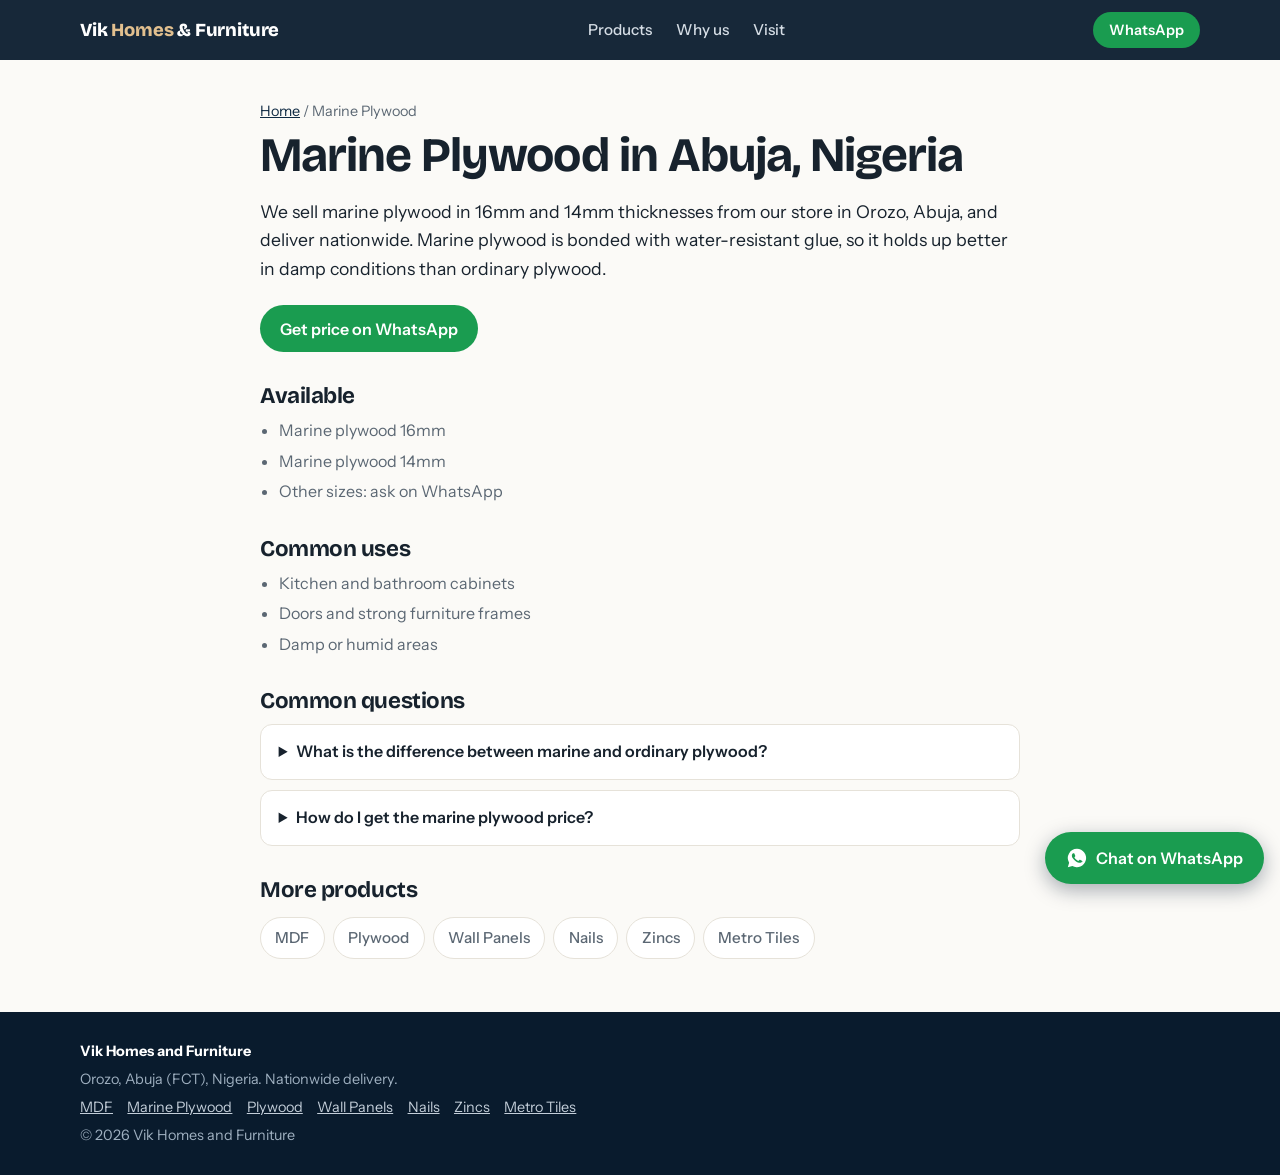
<file: marine-plywood.html>
<!DOCTYPE html>
<html lang="en"><head><meta charset="utf-8"><meta name="viewport" content="width=device-width, initial-scale=1, viewport-fit=cover">
<title>Marine Plywood in Abuja | Vik Homes and Furniture</title>
<meta name="description" content="Buy 16mm and 14mm marine plywood in Abuja. Vik Homes and Furniture, Orozo FCT. Nationwide delivery.">
<link rel="canonical" href="https://eze1-byte.github.io/Vikhomes/marine-plywood.html">
<link rel="preconnect" href="https://fonts.googleapis.com"><link rel="preconnect" href="https://fonts.gstatic.com" crossorigin>
<link href="https://fonts.googleapis.com/css2?family=Bricolage+Grotesque:opsz,wght@12..96,600;12..96,800&family=Instrument+Sans:wght@400;500;600&display=swap" rel="stylesheet">
<link rel="stylesheet" href="style.css"></head>
<body>
<header>
  <div class="wrap">
    <a class="logo" href="index.html">Vik <span>Homes</span> &amp; Furniture</a>
    <nav aria-label="Main"><a href="index.html#products">Products</a><a href="index.html#why">Why us</a><a href="index.html#visit">Visit</a></nav>
    <a class="btn" data-wa="Hello Vik Homes and Furniture, I'd like to make an enquiry." href="#">WhatsApp</a>
  </div>
</header>
<main class="wrap page"><p class="crumb"><a href="index.html">Home</a> / Marine Plywood</p><h1>Marine Plywood in Abuja, Nigeria</h1><p class="lead">We sell marine plywood in 16mm and 14mm thicknesses from our store in Orozo, Abuja, and deliver nationwide. Marine plywood is bonded with water-resistant glue, so it holds up better in damp conditions than ordinary plywood.</p>
<div class="cta"><a class="btn" data-wa="Hello Vik Homes and Furniture, I'm interested in Marine Plywood. What's the price?" href="#">Get price on WhatsApp</a></div>
<h2>Available</h2><ul><li>Marine plywood 16mm</li><li>Marine plywood 14mm</li><li>Other sizes: ask on WhatsApp</li></ul><h2>Common uses</h2><ul><li>Kitchen and bathroom cabinets</li><li>Doors and strong furniture frames</li><li>Damp or humid areas</li></ul><div class="faq"><h2>Common questions</h2><details><summary>What is the difference between marine and ordinary plywood?</summary><p>Marine plywood uses water-resistant glue and is made for damp or humid conditions. Ordinary plywood suits dry indoor work and is usually the cheaper option.</p></details><details><summary>How do I get the marine plywood price?</summary><p>Tap the button and tell us the thickness and number of sheets. We'll reply with the price and delivery details.</p></details></div><h2>More products</h2><ul class="pl"><li><a href="mdf.html">MDF</a></li><li><a href="plywood.html">Plywood</a></li><li><a href="wpc-wall-panels.html">Wall Panels</a></li><li><a href="nails.html">Nails</a></li><li><a href="zincs.html">Zincs</a></li><li><a href="metro-tiles.html">Metro Tiles</a></li></ul></main>
<footer><div class="wrap"><strong style="color:#fff">Vik Homes and Furniture</strong><span>Orozo, Abuja (FCT), Nigeria. Nationwide delivery.</span><span class="fl"><a href="mdf.html">MDF</a><a href="marine-plywood.html">Marine Plywood</a><a href="plywood.html">Plywood</a><a href="wpc-wall-panels.html">Wall Panels</a><a href="nails.html">Nails</a><a href="zincs.html">Zincs</a><a href="metro-tiles.html">Metro Tiles</a></span><span>&copy; <span id="yr"></span> Vik Homes and Furniture</span></div></footer>
<a class="btn wa-fab" data-wa="Hello Vik Homes and Furniture, I'd like to make an enquiry." href="#" aria-label="Chat on WhatsApp">
  <svg viewBox="0 0 24 24" aria-hidden="true"><path d="M12 2a10 10 0 0 0-8.6 15.1L2 22l5-1.3A10 10 0 1 0 12 2zm5.3 14c-.2.6-1.3 1.2-1.8 1.2-.5.1-1 .2-3.3-.7-2.8-1.2-4.6-4-4.7-4.2-.1-.2-1.1-1.5-1.1-2.8s.7-2 1-2.3c.2-.3.5-.3.7-.3h.5c.2 0 .4 0 .6.5l.9 2.1c.1.2.1.4 0 .5l-.4.6-.3.4c-.1.2-.3.3-.1.6.2.3.8 1.3 1.7 2.1 1.1 1 2 1.3 2.3 1.4.3.1.4.1.6-.1l.8-1c.2-.3.4-.2.6-.1l2 1c.3.1.5.2.5.3.1.2.1.8-.1 1.4z"/></svg>
  Chat on WhatsApp
</a>
<script>const wa=t=>"https://wa.me/2349164239619?text="+encodeURIComponent(t);document.querySelectorAll("[data-wa]").forEach(a=>{a.href=wa(a.dataset.wa);a.target="_blank";a.rel="noopener"});document.getElementById("yr").textContent=new Date().getFullYear();</script>
</body></html>
</file>
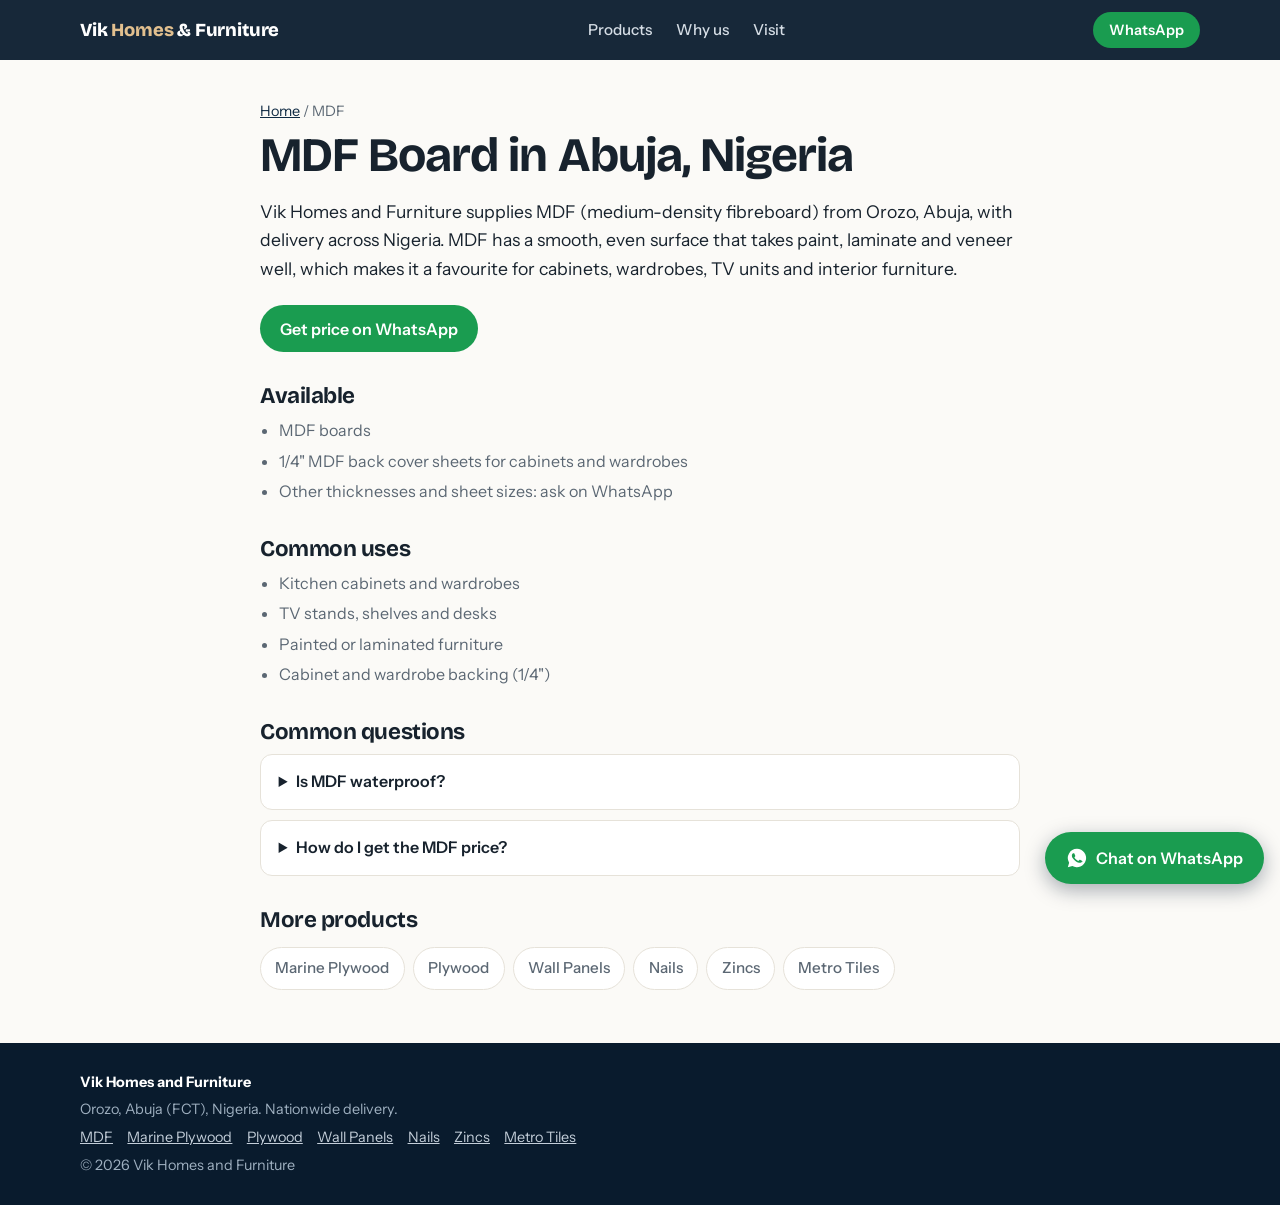
<file: mdf.html>
<!DOCTYPE html>
<html lang="en"><head><meta charset="utf-8"><meta name="viewport" content="width=device-width, initial-scale=1, viewport-fit=cover">
<title>MDF Board in Abuja | Vik Homes and Furniture</title>
<meta name="description" content="Buy MDF boards and 1/4" MDF back cover in Abuja. Vik Homes and Furniture, Orozo FCT. Nationwide delivery.">
<link rel="canonical" href="https://eze1-byte.github.io/Vikhomes/mdf.html">
<link rel="preconnect" href="https://fonts.googleapis.com"><link rel="preconnect" href="https://fonts.gstatic.com" crossorigin>
<link href="https://fonts.googleapis.com/css2?family=Bricolage+Grotesque:opsz,wght@12..96,600;12..96,800&family=Instrument+Sans:wght@400;500;600&display=swap" rel="stylesheet">
<link rel="stylesheet" href="style.css"></head>
<body>
<header>
  <div class="wrap">
    <a class="logo" href="index.html">Vik <span>Homes</span> &amp; Furniture</a>
    <nav aria-label="Main"><a href="index.html#products">Products</a><a href="index.html#why">Why us</a><a href="index.html#visit">Visit</a></nav>
    <a class="btn" data-wa="Hello Vik Homes and Furniture, I'd like to make an enquiry." href="#">WhatsApp</a>
  </div>
</header>
<main class="wrap page"><p class="crumb"><a href="index.html">Home</a> / MDF</p><h1>MDF Board in Abuja, Nigeria</h1><p class="lead">Vik Homes and Furniture supplies MDF (medium-density fibreboard) from Orozo, Abuja, with delivery across Nigeria. MDF has a smooth, even surface that takes paint, laminate and veneer well, which makes it a favourite for cabinets, wardrobes, TV units and interior furniture.</p>
<div class="cta"><a class="btn" data-wa="Hello Vik Homes and Furniture, I'm interested in MDF. What's the price?" href="#">Get price on WhatsApp</a></div>
<h2>Available</h2><ul><li>MDF boards</li><li>1/4" MDF back cover sheets for cabinets and wardrobes</li><li>Other thicknesses and sheet sizes: ask on WhatsApp</li></ul><h2>Common uses</h2><ul><li>Kitchen cabinets and wardrobes</li><li>TV stands, shelves and desks</li><li>Painted or laminated furniture</li><li>Cabinet and wardrobe backing (1/4")</li></ul><div class="faq"><h2>Common questions</h2><details><summary>Is MDF waterproof?</summary><p>No. MDF is made for dry interior use, so keep it away from constant moisture. For damp areas, ask about marine plywood.</p></details><details><summary>How do I get the MDF price?</summary><p>Tap the button and send your size and quantity on WhatsApp. We'll reply with the price and delivery cost.</p></details></div><h2>More products</h2><ul class="pl"><li><a href="marine-plywood.html">Marine Plywood</a></li><li><a href="plywood.html">Plywood</a></li><li><a href="wpc-wall-panels.html">Wall Panels</a></li><li><a href="nails.html">Nails</a></li><li><a href="zincs.html">Zincs</a></li><li><a href="metro-tiles.html">Metro Tiles</a></li></ul></main>
<footer><div class="wrap"><strong style="color:#fff">Vik Homes and Furniture</strong><span>Orozo, Abuja (FCT), Nigeria. Nationwide delivery.</span><span class="fl"><a href="mdf.html">MDF</a><a href="marine-plywood.html">Marine Plywood</a><a href="plywood.html">Plywood</a><a href="wpc-wall-panels.html">Wall Panels</a><a href="nails.html">Nails</a><a href="zincs.html">Zincs</a><a href="metro-tiles.html">Metro Tiles</a></span><span>&copy; <span id="yr"></span> Vik Homes and Furniture</span></div></footer>
<a class="btn wa-fab" data-wa="Hello Vik Homes and Furniture, I'd like to make an enquiry." href="#" aria-label="Chat on WhatsApp">
  <svg viewBox="0 0 24 24" aria-hidden="true"><path d="M12 2a10 10 0 0 0-8.6 15.1L2 22l5-1.3A10 10 0 1 0 12 2zm5.3 14c-.2.6-1.3 1.2-1.8 1.2-.5.1-1 .2-3.3-.7-2.8-1.2-4.6-4-4.7-4.2-.1-.2-1.1-1.5-1.1-2.8s.7-2 1-2.3c.2-.3.5-.3.7-.3h.5c.2 0 .4 0 .6.5l.9 2.1c.1.2.1.4 0 .5l-.4.6-.3.4c-.1.2-.3.3-.1.6.2.3.8 1.3 1.7 2.1 1.1 1 2 1.3 2.3 1.4.3.1.4.1.6-.1l.8-1c.2-.3.4-.2.6-.1l2 1c.3.1.5.2.5.3.1.2.1.8-.1 1.4z"/></svg>
  Chat on WhatsApp
</a>
<script>const wa=t=>"https://wa.me/2349164239619?text="+encodeURIComponent(t);document.querySelectorAll("[data-wa]").forEach(a=>{a.href=wa(a.dataset.wa);a.target="_blank";a.rel="noopener"});document.getElementById("yr").textContent=new Date().getFullYear();</script>
</body></html>
</file>
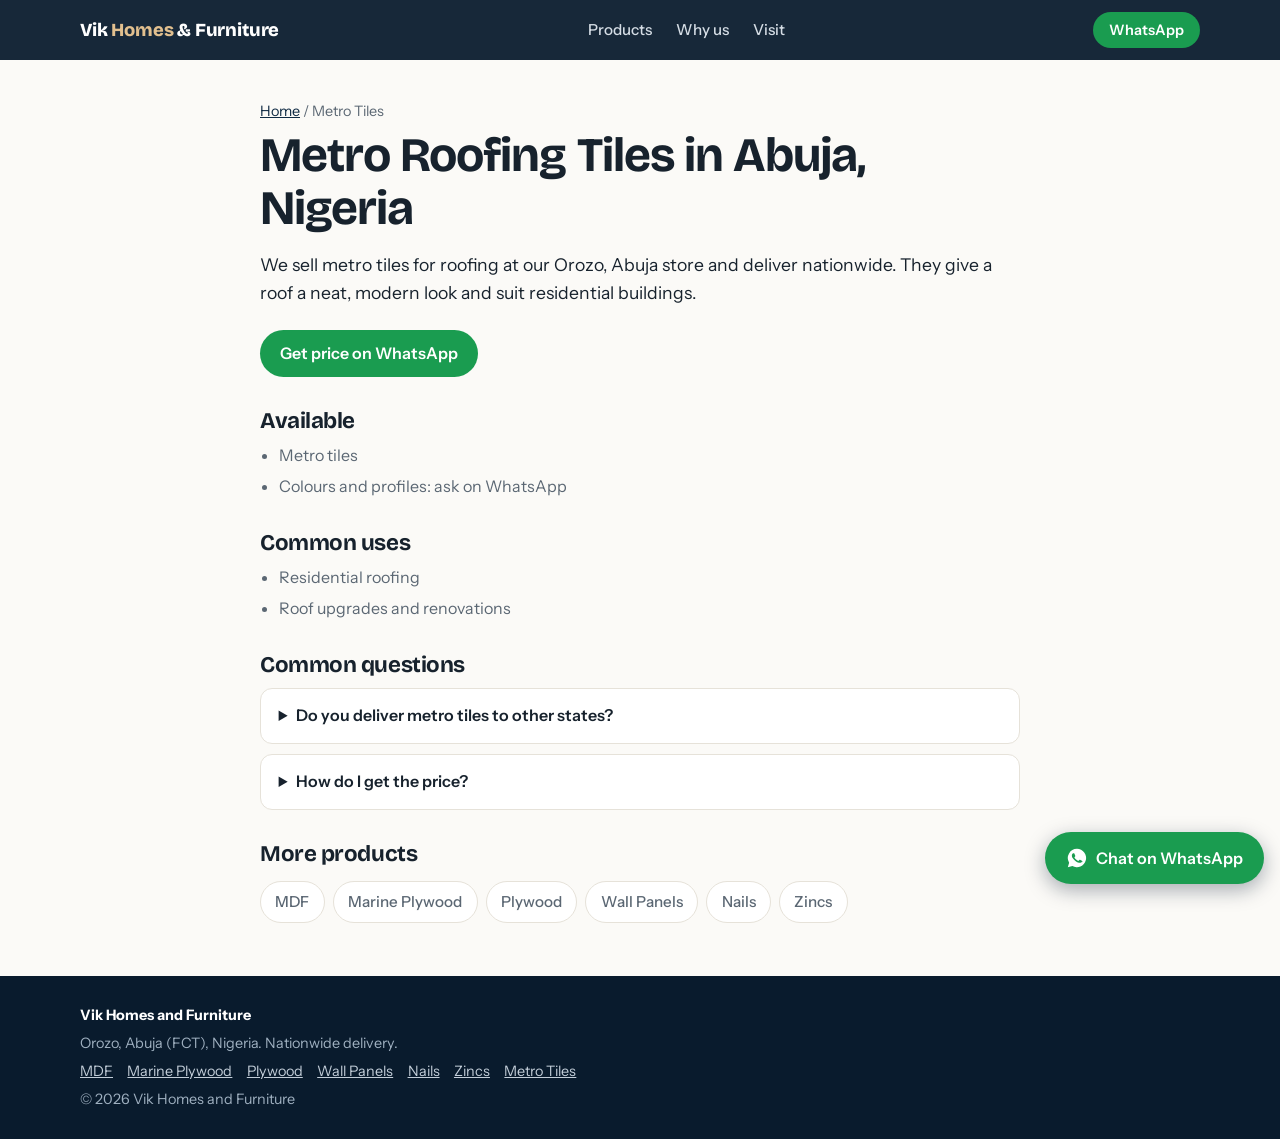
<file: metro-tiles.html>
<!DOCTYPE html>
<html lang="en"><head><meta charset="utf-8"><meta name="viewport" content="width=device-width, initial-scale=1, viewport-fit=cover">
<title>Metro Roofing Tiles in Abuja | Vik Homes and Furniture</title>
<meta name="description" content="Buy metro roofing tiles in Abuja. Vik Homes and Furniture, Orozo FCT. Nationwide delivery.">
<link rel="canonical" href="https://eze1-byte.github.io/Vikhomes/metro-tiles.html">
<link rel="preconnect" href="https://fonts.googleapis.com"><link rel="preconnect" href="https://fonts.gstatic.com" crossorigin>
<link href="https://fonts.googleapis.com/css2?family=Bricolage+Grotesque:opsz,wght@12..96,600;12..96,800&family=Instrument+Sans:wght@400;500;600&display=swap" rel="stylesheet">
<link rel="stylesheet" href="style.css"></head>
<body>
<header>
  <div class="wrap">
    <a class="logo" href="index.html">Vik <span>Homes</span> &amp; Furniture</a>
    <nav aria-label="Main"><a href="index.html#products">Products</a><a href="index.html#why">Why us</a><a href="index.html#visit">Visit</a></nav>
    <a class="btn" data-wa="Hello Vik Homes and Furniture, I'd like to make an enquiry." href="#">WhatsApp</a>
  </div>
</header>
<main class="wrap page"><p class="crumb"><a href="index.html">Home</a> / Metro Tiles</p><h1>Metro Roofing Tiles in Abuja, Nigeria</h1><p class="lead">We sell metro tiles for roofing at our Orozo, Abuja store and deliver nationwide. They give a roof a neat, modern look and suit residential buildings.</p>
<div class="cta"><a class="btn" data-wa="Hello Vik Homes and Furniture, I'm interested in Metro Tiles. What's the price?" href="#">Get price on WhatsApp</a></div>
<h2>Available</h2><ul><li>Metro tiles</li><li>Colours and profiles: ask on WhatsApp</li></ul><h2>Common uses</h2><ul><li>Residential roofing</li><li>Roof upgrades and renovations</li></ul><div class="faq"><h2>Common questions</h2><details><summary>Do you deliver metro tiles to other states?</summary><p>Yes, we deliver nationwide. Send your location on WhatsApp for delivery details.</p></details><details><summary>How do I get the price?</summary><p>Tap the button and send your roof size. We'll reply with the price and delivery details.</p></details></div><h2>More products</h2><ul class="pl"><li><a href="mdf.html">MDF</a></li><li><a href="marine-plywood.html">Marine Plywood</a></li><li><a href="plywood.html">Plywood</a></li><li><a href="wpc-wall-panels.html">Wall Panels</a></li><li><a href="nails.html">Nails</a></li><li><a href="zincs.html">Zincs</a></li></ul></main>
<footer><div class="wrap"><strong style="color:#fff">Vik Homes and Furniture</strong><span>Orozo, Abuja (FCT), Nigeria. Nationwide delivery.</span><span class="fl"><a href="mdf.html">MDF</a><a href="marine-plywood.html">Marine Plywood</a><a href="plywood.html">Plywood</a><a href="wpc-wall-panels.html">Wall Panels</a><a href="nails.html">Nails</a><a href="zincs.html">Zincs</a><a href="metro-tiles.html">Metro Tiles</a></span><span>&copy; <span id="yr"></span> Vik Homes and Furniture</span></div></footer>
<a class="btn wa-fab" data-wa="Hello Vik Homes and Furniture, I'd like to make an enquiry." href="#" aria-label="Chat on WhatsApp">
  <svg viewBox="0 0 24 24" aria-hidden="true"><path d="M12 2a10 10 0 0 0-8.6 15.1L2 22l5-1.3A10 10 0 1 0 12 2zm5.3 14c-.2.6-1.3 1.2-1.8 1.2-.5.1-1 .2-3.3-.7-2.8-1.2-4.6-4-4.7-4.2-.1-.2-1.1-1.5-1.1-2.8s.7-2 1-2.3c.2-.3.5-.3.7-.3h.5c.2 0 .4 0 .6.5l.9 2.1c.1.2.1.4 0 .5l-.4.6-.3.4c-.1.2-.3.3-.1.6.2.3.8 1.3 1.7 2.1 1.1 1 2 1.3 2.3 1.4.3.1.4.1.6-.1l.8-1c.2-.3.4-.2.6-.1l2 1c.3.1.5.2.5.3.1.2.1.8-.1 1.4z"/></svg>
  Chat on WhatsApp
</a>
<script>const wa=t=>"https://wa.me/2349164239619?text="+encodeURIComponent(t);document.querySelectorAll("[data-wa]").forEach(a=>{a.href=wa(a.dataset.wa);a.target="_blank";a.rel="noopener"});document.getElementById("yr").textContent=new Date().getFullYear();</script>
</body></html>
</file>
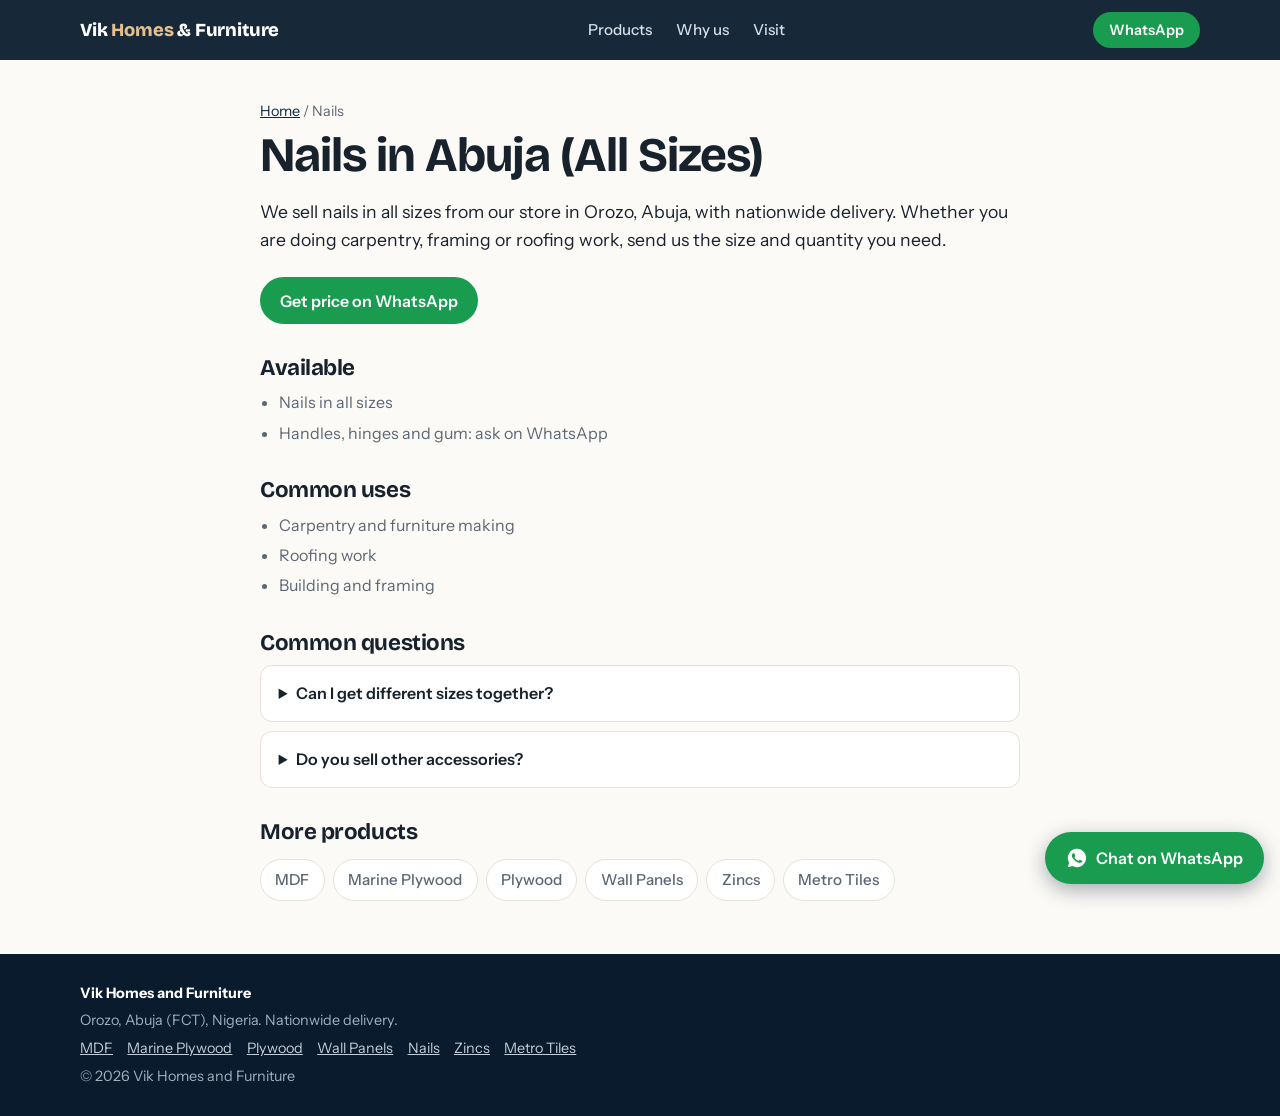
<file: nails.html>
<!DOCTYPE html>
<html lang="en"><head><meta charset="utf-8"><meta name="viewport" content="width=device-width, initial-scale=1, viewport-fit=cover">
<title>Nails in Abuja, All Sizes | Vik Homes and Furniture</title>
<meta name="description" content="Buy nails of all sizes in Abuja. Vik Homes and Furniture, Orozo FCT. Nationwide delivery.">
<link rel="canonical" href="https://eze1-byte.github.io/Vikhomes/nails.html">
<link rel="preconnect" href="https://fonts.googleapis.com"><link rel="preconnect" href="https://fonts.gstatic.com" crossorigin>
<link href="https://fonts.googleapis.com/css2?family=Bricolage+Grotesque:opsz,wght@12..96,600;12..96,800&family=Instrument+Sans:wght@400;500;600&display=swap" rel="stylesheet">
<link rel="stylesheet" href="style.css"></head>
<body>
<header>
  <div class="wrap">
    <a class="logo" href="index.html">Vik <span>Homes</span> &amp; Furniture</a>
    <nav aria-label="Main"><a href="index.html#products">Products</a><a href="index.html#why">Why us</a><a href="index.html#visit">Visit</a></nav>
    <a class="btn" data-wa="Hello Vik Homes and Furniture, I'd like to make an enquiry." href="#">WhatsApp</a>
  </div>
</header>
<main class="wrap page"><p class="crumb"><a href="index.html">Home</a> / Nails</p><h1>Nails in Abuja (All Sizes)</h1><p class="lead">We sell nails in all sizes from our store in Orozo, Abuja, with nationwide delivery. Whether you are doing carpentry, framing or roofing work, send us the size and quantity you need.</p>
<div class="cta"><a class="btn" data-wa="Hello Vik Homes and Furniture, I'm interested in Nails. What's the price?" href="#">Get price on WhatsApp</a></div>
<h2>Available</h2><ul><li>Nails in all sizes</li><li>Handles, hinges and gum: ask on WhatsApp</li></ul><h2>Common uses</h2><ul><li>Carpentry and furniture making</li><li>Roofing work</li><li>Building and framing</li></ul><div class="faq"><h2>Common questions</h2><details><summary>Can I get different sizes together?</summary><p>Send us your list of sizes and quantities on WhatsApp and we'll quote them together.</p></details><details><summary>Do you sell other accessories?</summary><p>Yes. Ask us about handles, hinges, gum and more on WhatsApp.</p></details></div><h2>More products</h2><ul class="pl"><li><a href="mdf.html">MDF</a></li><li><a href="marine-plywood.html">Marine Plywood</a></li><li><a href="plywood.html">Plywood</a></li><li><a href="wpc-wall-panels.html">Wall Panels</a></li><li><a href="zincs.html">Zincs</a></li><li><a href="metro-tiles.html">Metro Tiles</a></li></ul></main>
<footer><div class="wrap"><strong style="color:#fff">Vik Homes and Furniture</strong><span>Orozo, Abuja (FCT), Nigeria. Nationwide delivery.</span><span class="fl"><a href="mdf.html">MDF</a><a href="marine-plywood.html">Marine Plywood</a><a href="plywood.html">Plywood</a><a href="wpc-wall-panels.html">Wall Panels</a><a href="nails.html">Nails</a><a href="zincs.html">Zincs</a><a href="metro-tiles.html">Metro Tiles</a></span><span>&copy; <span id="yr"></span> Vik Homes and Furniture</span></div></footer>
<a class="btn wa-fab" data-wa="Hello Vik Homes and Furniture, I'd like to make an enquiry." href="#" aria-label="Chat on WhatsApp">
  <svg viewBox="0 0 24 24" aria-hidden="true"><path d="M12 2a10 10 0 0 0-8.6 15.1L2 22l5-1.3A10 10 0 1 0 12 2zm5.3 14c-.2.6-1.3 1.2-1.8 1.2-.5.1-1 .2-3.3-.7-2.8-1.2-4.6-4-4.7-4.2-.1-.2-1.1-1.5-1.1-2.8s.7-2 1-2.3c.2-.3.5-.3.7-.3h.5c.2 0 .4 0 .6.5l.9 2.1c.1.2.1.4 0 .5l-.4.6-.3.4c-.1.2-.3.3-.1.6.2.3.8 1.3 1.7 2.1 1.1 1 2 1.3 2.3 1.4.3.1.4.1.6-.1l.8-1c.2-.3.4-.2.6-.1l2 1c.3.1.5.2.5.3.1.2.1.8-.1 1.4z"/></svg>
  Chat on WhatsApp
</a>
<script>const wa=t=>"https://wa.me/2349164239619?text="+encodeURIComponent(t);document.querySelectorAll("[data-wa]").forEach(a=>{a.href=wa(a.dataset.wa);a.target="_blank";a.rel="noopener"});document.getElementById("yr").textContent=new Date().getFullYear();</script>
</body></html>
</file>
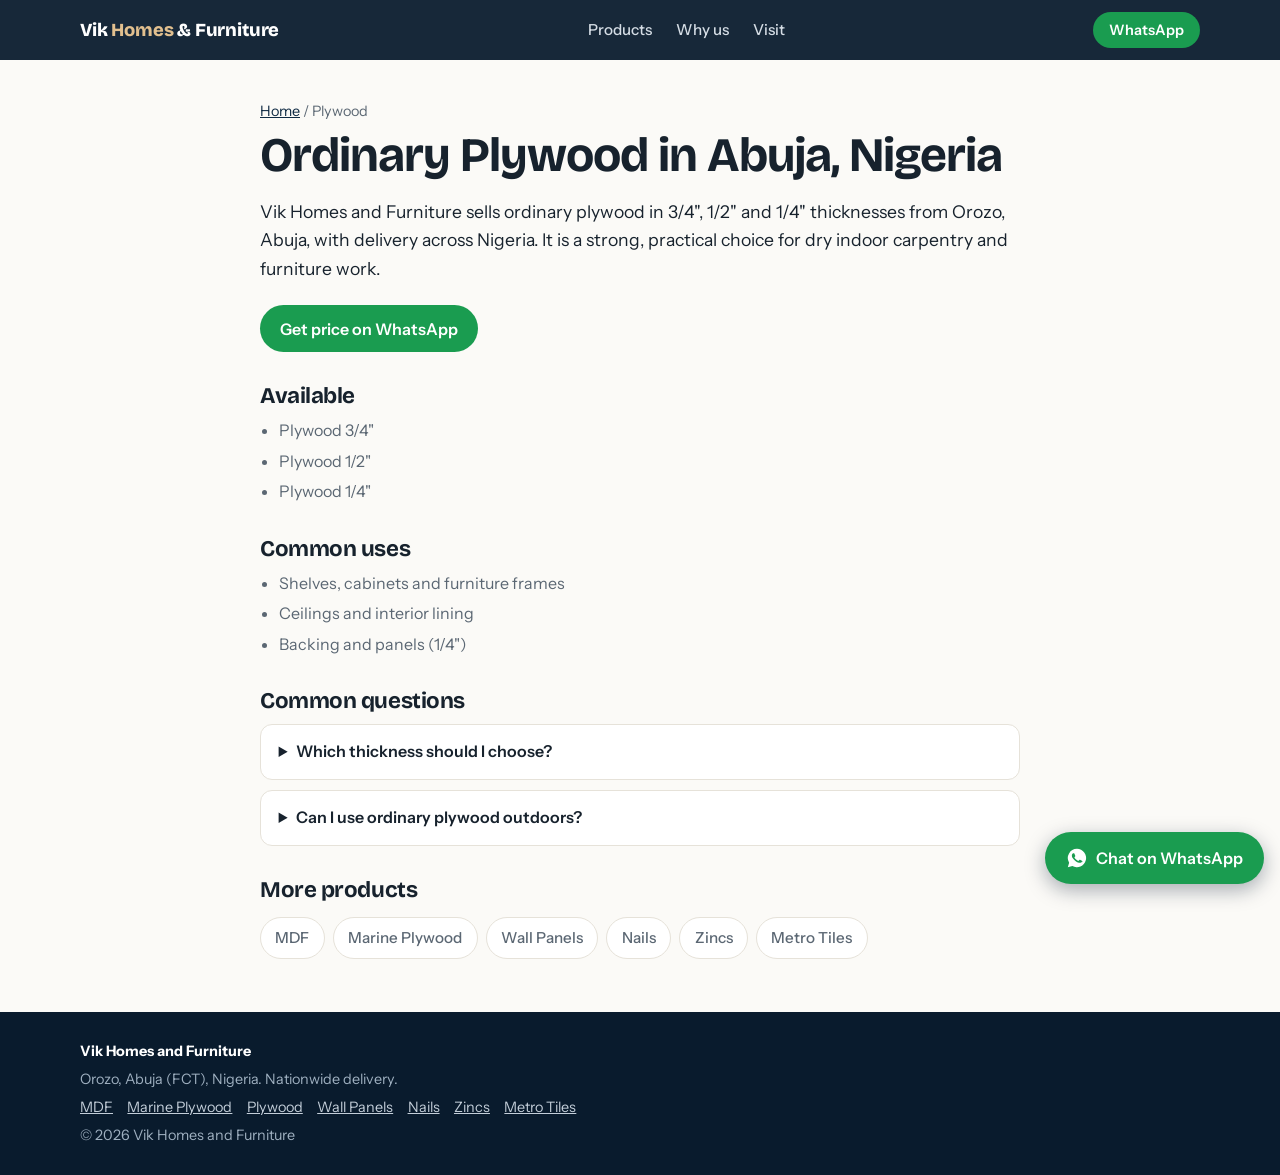
<file: plywood.html>
<!DOCTYPE html>
<html lang="en"><head><meta charset="utf-8"><meta name="viewport" content="width=device-width, initial-scale=1, viewport-fit=cover">
<title>Ordinary Plywood in Abuja | Vik Homes and Furniture</title>
<meta name="description" content="Buy 3/4", 1/2" and 1/4" plywood in Abuja. Vik Homes and Furniture, Orozo FCT. Nationwide delivery.">
<link rel="canonical" href="https://eze1-byte.github.io/Vikhomes/plywood.html">
<link rel="preconnect" href="https://fonts.googleapis.com"><link rel="preconnect" href="https://fonts.gstatic.com" crossorigin>
<link href="https://fonts.googleapis.com/css2?family=Bricolage+Grotesque:opsz,wght@12..96,600;12..96,800&family=Instrument+Sans:wght@400;500;600&display=swap" rel="stylesheet">
<link rel="stylesheet" href="style.css"></head>
<body>
<header>
  <div class="wrap">
    <a class="logo" href="index.html">Vik <span>Homes</span> &amp; Furniture</a>
    <nav aria-label="Main"><a href="index.html#products">Products</a><a href="index.html#why">Why us</a><a href="index.html#visit">Visit</a></nav>
    <a class="btn" data-wa="Hello Vik Homes and Furniture, I'd like to make an enquiry." href="#">WhatsApp</a>
  </div>
</header>
<main class="wrap page"><p class="crumb"><a href="index.html">Home</a> / Plywood</p><h1>Ordinary Plywood in Abuja, Nigeria</h1><p class="lead">Vik Homes and Furniture sells ordinary plywood in 3/4", 1/2" and 1/4" thicknesses from Orozo, Abuja, with delivery across Nigeria. It is a strong, practical choice for dry indoor carpentry and furniture work.</p>
<div class="cta"><a class="btn" data-wa="Hello Vik Homes and Furniture, I'm interested in Plywood. What's the price?" href="#">Get price on WhatsApp</a></div>
<h2>Available</h2><ul><li>Plywood 3/4"</li><li>Plywood 1/2"</li><li>Plywood 1/4"</li></ul><h2>Common uses</h2><ul><li>Shelves, cabinets and furniture frames</li><li>Ceilings and interior lining</li><li>Backing and panels (1/4")</li></ul><div class="faq"><h2>Common questions</h2><details><summary>Which thickness should I choose?</summary><p>3/4" suits heavy-duty shelves and frames, 1/2" suits general furniture, and 1/4" suits backing and lining. Send us your project on WhatsApp and we'll advise.</p></details><details><summary>Can I use ordinary plywood outdoors?</summary><p>It is meant for dry indoor use. For damp areas, ask us about marine plywood.</p></details></div><h2>More products</h2><ul class="pl"><li><a href="mdf.html">MDF</a></li><li><a href="marine-plywood.html">Marine Plywood</a></li><li><a href="wpc-wall-panels.html">Wall Panels</a></li><li><a href="nails.html">Nails</a></li><li><a href="zincs.html">Zincs</a></li><li><a href="metro-tiles.html">Metro Tiles</a></li></ul></main>
<footer><div class="wrap"><strong style="color:#fff">Vik Homes and Furniture</strong><span>Orozo, Abuja (FCT), Nigeria. Nationwide delivery.</span><span class="fl"><a href="mdf.html">MDF</a><a href="marine-plywood.html">Marine Plywood</a><a href="plywood.html">Plywood</a><a href="wpc-wall-panels.html">Wall Panels</a><a href="nails.html">Nails</a><a href="zincs.html">Zincs</a><a href="metro-tiles.html">Metro Tiles</a></span><span>&copy; <span id="yr"></span> Vik Homes and Furniture</span></div></footer>
<a class="btn wa-fab" data-wa="Hello Vik Homes and Furniture, I'd like to make an enquiry." href="#" aria-label="Chat on WhatsApp">
  <svg viewBox="0 0 24 24" aria-hidden="true"><path d="M12 2a10 10 0 0 0-8.6 15.1L2 22l5-1.3A10 10 0 1 0 12 2zm5.3 14c-.2.6-1.3 1.2-1.8 1.2-.5.1-1 .2-3.3-.7-2.8-1.2-4.6-4-4.7-4.2-.1-.2-1.1-1.5-1.1-2.8s.7-2 1-2.3c.2-.3.5-.3.7-.3h.5c.2 0 .4 0 .6.5l.9 2.1c.1.2.1.4 0 .5l-.4.6-.3.4c-.1.2-.3.3-.1.6.2.3.8 1.3 1.7 2.1 1.1 1 2 1.3 2.3 1.4.3.1.4.1.6-.1l.8-1c.2-.3.4-.2.6-.1l2 1c.3.1.5.2.5.3.1.2.1.8-.1 1.4z"/></svg>
  Chat on WhatsApp
</a>
<script>const wa=t=>"https://wa.me/2349164239619?text="+encodeURIComponent(t);document.querySelectorAll("[data-wa]").forEach(a=>{a.href=wa(a.dataset.wa);a.target="_blank";a.rel="noopener"});document.getElementById("yr").textContent=new Date().getFullYear();</script>
</body></html>
</file>
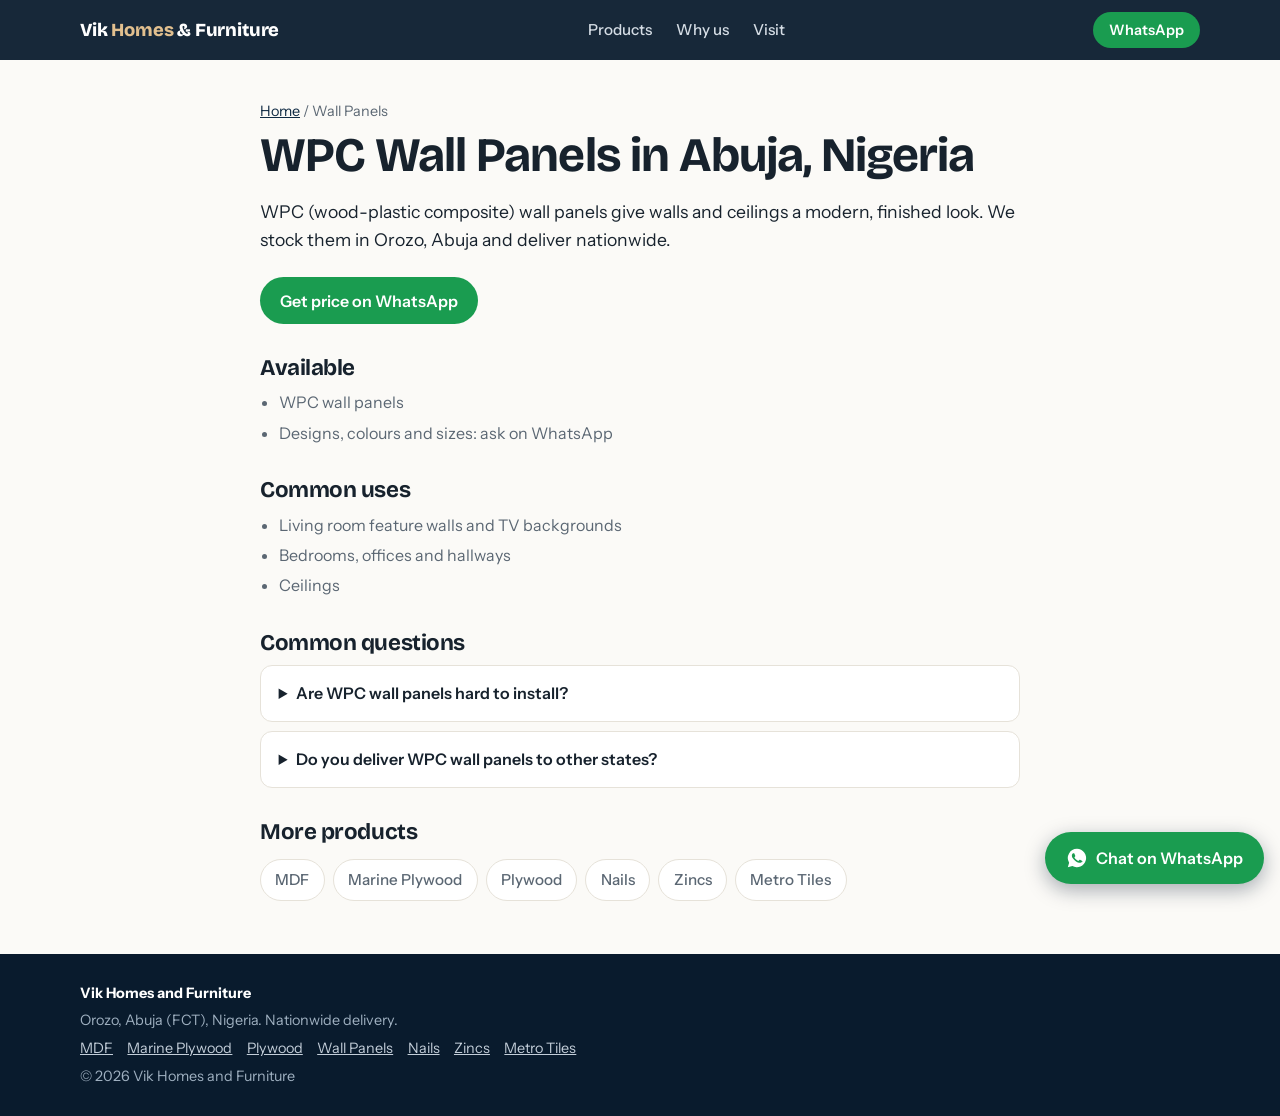
<file: wpc-wall-panels.html>
<!DOCTYPE html>
<html lang="en"><head><meta charset="utf-8"><meta name="viewport" content="width=device-width, initial-scale=1, viewport-fit=cover">
<title>WPC Wall Panels in Abuja | Vik Homes and Furniture</title>
<meta name="description" content="Buy WPC wall panels in Abuja. Vik Homes and Furniture, Orozo FCT. Nationwide delivery.">
<link rel="canonical" href="https://eze1-byte.github.io/Vikhomes/wpc-wall-panels.html">
<link rel="preconnect" href="https://fonts.googleapis.com"><link rel="preconnect" href="https://fonts.gstatic.com" crossorigin>
<link href="https://fonts.googleapis.com/css2?family=Bricolage+Grotesque:opsz,wght@12..96,600;12..96,800&family=Instrument+Sans:wght@400;500;600&display=swap" rel="stylesheet">
<link rel="stylesheet" href="style.css"></head>
<body>
<header>
  <div class="wrap">
    <a class="logo" href="index.html">Vik <span>Homes</span> &amp; Furniture</a>
    <nav aria-label="Main"><a href="index.html#products">Products</a><a href="index.html#why">Why us</a><a href="index.html#visit">Visit</a></nav>
    <a class="btn" data-wa="Hello Vik Homes and Furniture, I'd like to make an enquiry." href="#">WhatsApp</a>
  </div>
</header>
<main class="wrap page"><p class="crumb"><a href="index.html">Home</a> / Wall Panels</p><h1>WPC Wall Panels in Abuja, Nigeria</h1><p class="lead">WPC (wood-plastic composite) wall panels give walls and ceilings a modern, finished look. We stock them in Orozo, Abuja and deliver nationwide.</p>
<div class="cta"><a class="btn" data-wa="Hello Vik Homes and Furniture, I'm interested in Wall Panels. What's the price?" href="#">Get price on WhatsApp</a></div>
<h2>Available</h2><ul><li>WPC wall panels</li><li>Designs, colours and sizes: ask on WhatsApp</li></ul><h2>Common uses</h2><ul><li>Living room feature walls and TV backgrounds</li><li>Bedrooms, offices and hallways</li><li>Ceilings</li></ul><div class="faq"><h2>Common questions</h2><details><summary>Are WPC wall panels hard to install?</summary><p>They are designed to be fixed onto a wall or frame, so installation is usually simpler than traditional wall finishes. Ask us for guidance.</p></details><details><summary>Do you deliver WPC wall panels to other states?</summary><p>Yes, we deliver nationwide. Send your location on WhatsApp for delivery details.</p></details></div><h2>More products</h2><ul class="pl"><li><a href="mdf.html">MDF</a></li><li><a href="marine-plywood.html">Marine Plywood</a></li><li><a href="plywood.html">Plywood</a></li><li><a href="nails.html">Nails</a></li><li><a href="zincs.html">Zincs</a></li><li><a href="metro-tiles.html">Metro Tiles</a></li></ul></main>
<footer><div class="wrap"><strong style="color:#fff">Vik Homes and Furniture</strong><span>Orozo, Abuja (FCT), Nigeria. Nationwide delivery.</span><span class="fl"><a href="mdf.html">MDF</a><a href="marine-plywood.html">Marine Plywood</a><a href="plywood.html">Plywood</a><a href="wpc-wall-panels.html">Wall Panels</a><a href="nails.html">Nails</a><a href="zincs.html">Zincs</a><a href="metro-tiles.html">Metro Tiles</a></span><span>&copy; <span id="yr"></span> Vik Homes and Furniture</span></div></footer>
<a class="btn wa-fab" data-wa="Hello Vik Homes and Furniture, I'd like to make an enquiry." href="#" aria-label="Chat on WhatsApp">
  <svg viewBox="0 0 24 24" aria-hidden="true"><path d="M12 2a10 10 0 0 0-8.6 15.1L2 22l5-1.3A10 10 0 1 0 12 2zm5.3 14c-.2.6-1.3 1.2-1.8 1.2-.5.1-1 .2-3.3-.7-2.8-1.2-4.6-4-4.7-4.2-.1-.2-1.1-1.5-1.1-2.8s.7-2 1-2.3c.2-.3.5-.3.7-.3h.5c.2 0 .4 0 .6.5l.9 2.1c.1.2.1.4 0 .5l-.4.6-.3.4c-.1.2-.3.3-.1.6.2.3.8 1.3 1.7 2.1 1.1 1 2 1.3 2.3 1.4.3.1.4.1.6-.1l.8-1c.2-.3.4-.2.6-.1l2 1c.3.1.5.2.5.3.1.2.1.8-.1 1.4z"/></svg>
  Chat on WhatsApp
</a>
<script>const wa=t=>"https://wa.me/2349164239619?text="+encodeURIComponent(t);document.querySelectorAll("[data-wa]").forEach(a=>{a.href=wa(a.dataset.wa);a.target="_blank";a.rel="noopener"});document.getElementById("yr").textContent=new Date().getFullYear();</script>
</body></html>
</file>
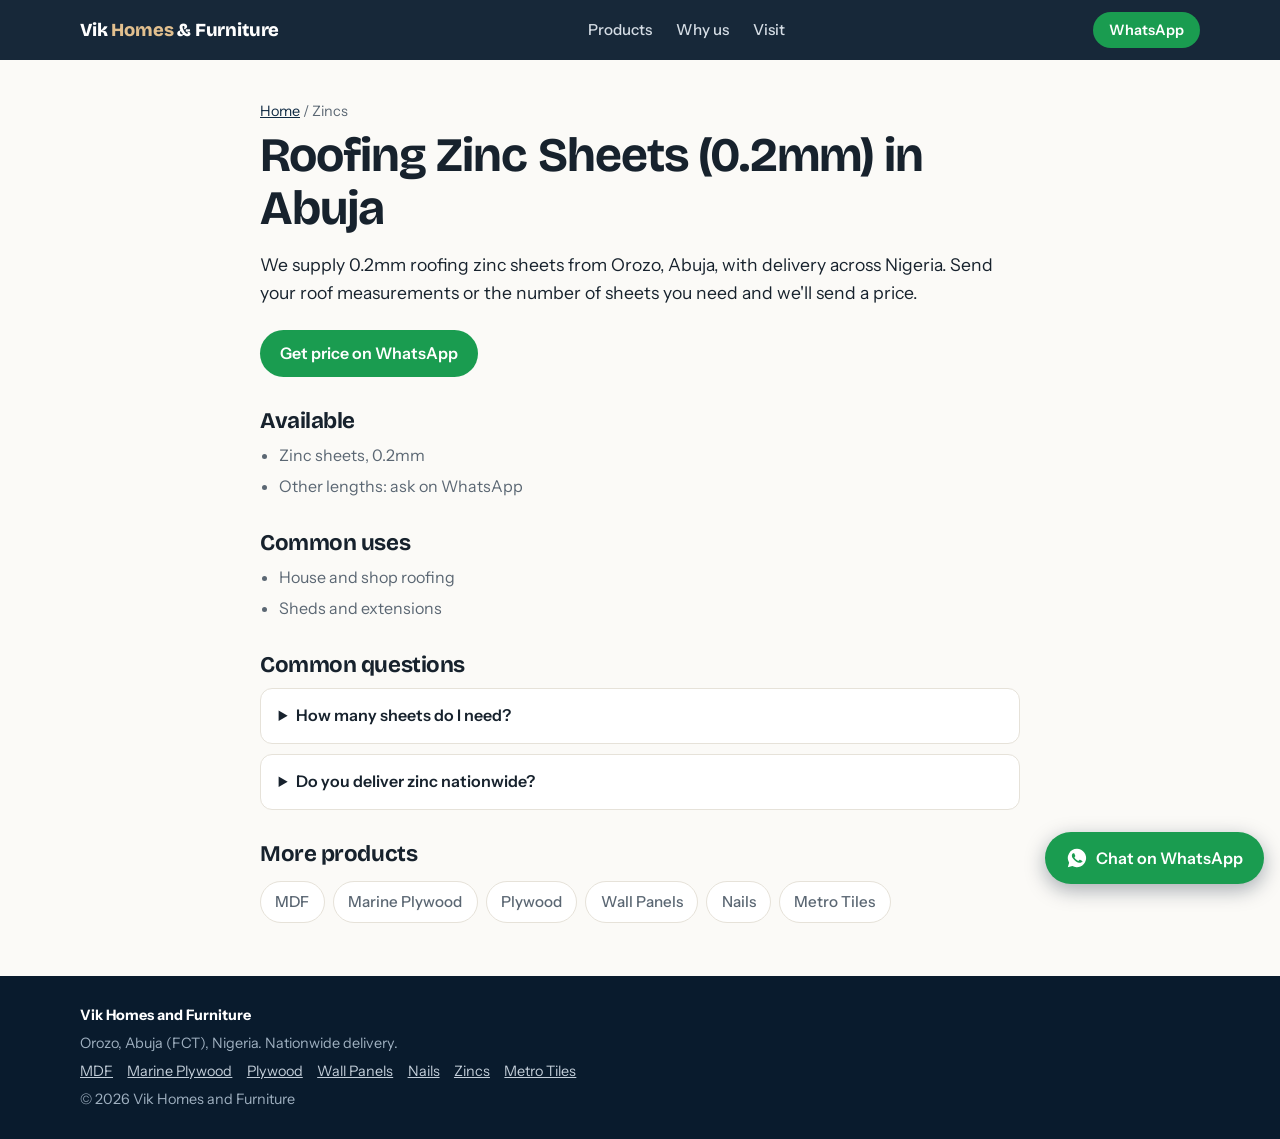
<file: zincs.html>
<!DOCTYPE html>
<html lang="en"><head><meta charset="utf-8"><meta name="viewport" content="width=device-width, initial-scale=1, viewport-fit=cover">
<title>Roofing Zinc (0.2mm) in Abuja | Vik Homes and Furniture</title>
<meta name="description" content="Buy 0.2mm roofing zinc sheets in Abuja. Vik Homes and Furniture, Orozo FCT. Nationwide delivery.">
<link rel="canonical" href="https://eze1-byte.github.io/Vikhomes/zincs.html">
<link rel="preconnect" href="https://fonts.googleapis.com"><link rel="preconnect" href="https://fonts.gstatic.com" crossorigin>
<link href="https://fonts.googleapis.com/css2?family=Bricolage+Grotesque:opsz,wght@12..96,600;12..96,800&family=Instrument+Sans:wght@400;500;600&display=swap" rel="stylesheet">
<link rel="stylesheet" href="style.css"></head>
<body>
<header>
  <div class="wrap">
    <a class="logo" href="index.html">Vik <span>Homes</span> &amp; Furniture</a>
    <nav aria-label="Main"><a href="index.html#products">Products</a><a href="index.html#why">Why us</a><a href="index.html#visit">Visit</a></nav>
    <a class="btn" data-wa="Hello Vik Homes and Furniture, I'd like to make an enquiry." href="#">WhatsApp</a>
  </div>
</header>
<main class="wrap page"><p class="crumb"><a href="index.html">Home</a> / Zincs</p><h1>Roofing Zinc Sheets (0.2mm) in Abuja</h1><p class="lead">We supply 0.2mm roofing zinc sheets from Orozo, Abuja, with delivery across Nigeria. Send your roof measurements or the number of sheets you need and we'll send a price.</p>
<div class="cta"><a class="btn" data-wa="Hello Vik Homes and Furniture, I'm interested in Zincs. What's the price?" href="#">Get price on WhatsApp</a></div>
<h2>Available</h2><ul><li>Zinc sheets, 0.2mm</li><li>Other lengths: ask on WhatsApp</li></ul><h2>Common uses</h2><ul><li>House and shop roofing</li><li>Sheds and extensions</li></ul><div class="faq"><h2>Common questions</h2><details><summary>How many sheets do I need?</summary><p>Send your roof length and width on WhatsApp and we'll help you estimate.</p></details><details><summary>Do you deliver zinc nationwide?</summary><p>Yes. Send your location on WhatsApp for delivery details.</p></details></div><h2>More products</h2><ul class="pl"><li><a href="mdf.html">MDF</a></li><li><a href="marine-plywood.html">Marine Plywood</a></li><li><a href="plywood.html">Plywood</a></li><li><a href="wpc-wall-panels.html">Wall Panels</a></li><li><a href="nails.html">Nails</a></li><li><a href="metro-tiles.html">Metro Tiles</a></li></ul></main>
<footer><div class="wrap"><strong style="color:#fff">Vik Homes and Furniture</strong><span>Orozo, Abuja (FCT), Nigeria. Nationwide delivery.</span><span class="fl"><a href="mdf.html">MDF</a><a href="marine-plywood.html">Marine Plywood</a><a href="plywood.html">Plywood</a><a href="wpc-wall-panels.html">Wall Panels</a><a href="nails.html">Nails</a><a href="zincs.html">Zincs</a><a href="metro-tiles.html">Metro Tiles</a></span><span>&copy; <span id="yr"></span> Vik Homes and Furniture</span></div></footer>
<a class="btn wa-fab" data-wa="Hello Vik Homes and Furniture, I'd like to make an enquiry." href="#" aria-label="Chat on WhatsApp">
  <svg viewBox="0 0 24 24" aria-hidden="true"><path d="M12 2a10 10 0 0 0-8.6 15.1L2 22l5-1.3A10 10 0 1 0 12 2zm5.3 14c-.2.6-1.3 1.2-1.8 1.2-.5.1-1 .2-3.3-.7-2.8-1.2-4.6-4-4.7-4.2-.1-.2-1.1-1.5-1.1-2.8s.7-2 1-2.3c.2-.3.5-.3.7-.3h.5c.2 0 .4 0 .6.5l.9 2.1c.1.2.1.4 0 .5l-.4.6-.3.4c-.1.2-.3.3-.1.6.2.3.8 1.3 1.7 2.1 1.1 1 2 1.3 2.3 1.4.3.1.4.1.6-.1l.8-1c.2-.3.4-.2.6-.1l2 1c.3.1.5.2.5.3.1.2.1.8-.1 1.4z"/></svg>
  Chat on WhatsApp
</a>
<script>const wa=t=>"https://wa.me/2349164239619?text="+encodeURIComponent(t);document.querySelectorAll("[data-wa]").forEach(a=>{a.href=wa(a.dataset.wa);a.target="_blank";a.rel="noopener"});document.getElementById("yr").textContent=new Date().getFullYear();</script>
</body></html>
</file>
<file: style.css>
:root{--marine:#0f2a43;--deep:#091b2d;--ply:#c99a5b;--ply2:#e2c08f;--paper:#fbfaf7;--ink:#17222d;--mute:#5b6773;--line:#e6e2d9;--wa:#1a9c50;--wa2:#137a3d;
--h:"Bricolage Grotesque","Trebuchet MS",Arial,sans-serif;--b:"Instrument Sans","Segoe UI",Arial,sans-serif}
*{box-sizing:border-box;margin:0}
html{scroll-behavior:smooth}
body{font:400 1rem/1.6 var(--b);color:var(--ink);background:var(--paper);padding-bottom:84px;-webkit-text-size-adjust:100%}
a{color:inherit}
:focus-visible{outline:3px solid var(--ply);outline-offset:3px}
.wrap{width:min(1120px,100% - 2.5rem);margin-inline:auto}
h1,h2,h3{font-family:var(--h);line-height:1.1;letter-spacing:-.02em}
.btn{display:inline-flex;align-items:center;justify-content:center;gap:.5rem;padding:.85rem 1.25rem;border-radius:999px;font-weight:600;text-decoration:none;background:var(--wa);color:#fff;border:0;cursor:pointer;font:600 1rem var(--b);transition:background .2s}
.btn:hover{background:var(--wa2)}
.btn.ghost{background:transparent;border:2px solid rgba(255,255,255,.5)}
.btn.ghost:hover{background:rgba(255,255,255,.12)}
.plies{background:repeating-linear-gradient(180deg,var(--ply) 0 7px,var(--ply2) 7px 10px,#a87b3e 10px 12px,var(--ply2) 12px 17px)}

/* header */
header{position:sticky;top:0;z-index:20;background:rgba(9,27,45,.94);backdrop-filter:blur(8px);padding-top:env(safe-area-inset-top,0)}
header .wrap{display:flex;align-items:center;justify-content:space-between;height:60px}
.logo{font:800 1.15rem var(--h);color:#fff;text-decoration:none;letter-spacing:-.01em}
.logo span{color:var(--ply2)}
nav{display:none;gap:1.5rem}
nav a{color:#d5dde5;text-decoration:none;font-weight:500;font-size:.95rem}
nav a:hover{color:#fff}
header .btn{padding:.55rem 1rem;font-size:.9rem}

/* hero */
.hero{position:relative;color:#fff;background:linear-gradient(100deg,rgba(9,27,45,.96) 35%,rgba(9,27,45,.6)),url(images/hero.jpg) center/cover,var(--marine);overflow:hidden}
.hero .wrap{padding:3.5rem 0 4rem;position:relative}
.hero h1{font-size:clamp(2.3rem,9vw,4.6rem);font-weight:800;max-width:14ch}
.hero p{margin:1.1rem 0 1.8rem;font-size:1.1rem;color:#d5dde5;max-width:36ch}
.cta{display:flex;flex-wrap:wrap;gap:.75rem}
.edge{position:absolute;right:0;top:0;bottom:0;width:26px}
.chips-hero{display:flex;flex-wrap:wrap;gap:.5rem;margin-top:2rem;font-size:.9rem;color:#c3ced9}
.chips-hero b{color:#fff;font-weight:600}

/* sections */
section{padding:3.5rem 0}
.head{margin-bottom:1.75rem;max-width:34rem}
.head h2{font-size:clamp(1.7rem,6vw,2.5rem)}
.head p{color:var(--mute);margin-top:.5rem}

/* filter */
.filters{display:flex;gap:.5rem;overflow-x:auto;padding:.25rem 0 1rem;margin-bottom:.5rem;scrollbar-width:none}
.filters::-webkit-scrollbar{display:none}
.filters button{flex:none;font:500 .95rem var(--b);padding:.55rem 1rem;border-radius:999px;border:1.5px solid var(--line);background:#fff;color:var(--ink);cursor:pointer}
.filters button[aria-pressed=true]{background:var(--marine);border-color:var(--marine);color:#fff}

/* cards */
.grid{display:grid;gap:1.1rem;grid-template-columns:1fr}
.card{background:#fff;border:1px solid var(--line);border-radius:14px;overflow:hidden;display:flex;flex-direction:column}
.ph{aspect-ratio:16/10;background:var(--img,none) center/cover,repeating-linear-gradient(180deg,var(--c1) 0 9px,var(--c2) 9px 12px);position:relative}
.ph i{position:absolute;left:.75rem;bottom:.6rem;font:600 .8rem var(--b);background:rgba(255,255,255,.92);padding:.2rem .6rem;border-radius:999px;font-style:normal}
.card .in{padding:1.1rem 1.15rem 1.25rem;display:flex;flex-direction:column;gap:.4rem;flex:1}
.card h3{font-size:1.25rem;font-weight:600}
.card p{color:var(--mute);font-size:.95rem;flex:1}
.card .btn{margin-top:.6rem;width:100%;padding:.75rem 1rem;font-size:.95rem}
.more{margin-top:1.5rem;background:var(--marine);color:#fff;border-radius:14px;padding:1.4rem;display:flex;flex-direction:column;gap:1rem}
.more h3{font-size:1.2rem}
.more p{color:#c3ced9;font-size:.95rem}

/* trust */
.trust{background:#fff;border-block:1px solid var(--line)}
.tg{display:grid;gap:1.5rem;grid-template-columns:1fr}
.tg h3{font-size:1.1rem;margin-bottom:.3rem}
.tg p{color:var(--mute);font-size:.95rem}
.tg div{padding-left:1.1rem;border-left:4px solid var(--ply)}
.steps{list-style:none;padding:0;display:grid;gap:1rem;margin-top:1.5rem}
.steps li{display:flex;gap:.9rem;align-items:flex-start}
.steps b{flex:none;width:2rem;height:2rem;border-radius:50%;background:var(--marine);color:#fff;display:grid;place-items:center;font:700 .9rem var(--h)}

/* visit */
.visit{display:grid;gap:1.5rem}
.loc{background:var(--marine);color:#fff;border-radius:14px;padding:1.6rem}
.loc h3{font-size:1.4rem;margin-bottom:.6rem}
.loc p{color:#c3ced9;margin-bottom:1.1rem}

footer{background:var(--deep);color:#9fb0c0;padding:1.75rem 0;font-size:.9rem}
footer .wrap{display:flex;flex-direction:column;gap:.3rem}

/* sticky whatsapp */
.wa-fab{position:fixed;right:max(1rem,env(safe-area-inset-right));bottom:max(1rem,env(safe-area-inset-bottom));z-index:30;padding:.95rem 1.3rem;box-shadow:0 6px 20px rgba(9,27,45,.35)}
.wa-fab svg{width:22px;height:22px;fill:#fff}
@media(prefers-reduced-motion:no-preference){.wa-fab{animation:pop 2.4s ease-in-out 1.5s 2}@keyframes pop{50%{transform:scale(1.06)}}}

@media(min-width:640px){.grid{grid-template-columns:repeat(2,1fr)}.tg{grid-template-columns:repeat(2,1fr)}.more{flex-direction:row;align-items:center;justify-content:space-between}}
@media(min-width:900px){nav{display:flex}.grid{grid-template-columns:repeat(3,1fr)}.tg{grid-template-columns:repeat(4,1fr)}.visit{grid-template-columns:1fr 1fr;align-items:center}.hero .wrap{padding:6rem 0 6.5rem}.edge{width:44px}body{padding-bottom:0}.steps{grid-template-columns:repeat(3,1fr)}}

.card h3 a{text-decoration:none}
.fl a{color:#c3ced9;margin-right:.9rem;display:inline-block}
.page{padding:2.5rem 0 3rem;max-width:760px}
.page h1{font-size:clamp(2rem,7vw,3rem);margin:.4rem 0 1rem}
.page h2{font-size:1.4rem;margin:2rem 0 .6rem}
.page ul{padding-left:1.2rem;color:var(--mute)}.page li{margin:.3rem 0}
.crumb{font-size:.9rem;color:var(--mute)}.crumb a{color:var(--marine)}
.lead{font-size:1.1rem;margin-bottom:1.4rem}
.faq details{background:#fff;border:1px solid var(--line);border-radius:12px;padding:.9rem 1.1rem;margin-bottom:.6rem}
.faq summary{font-weight:600;cursor:pointer}
.faq p{color:var(--mute);margin-top:.5rem}
.pl{display:flex;flex-wrap:wrap;gap:.5rem;list-style:none;padding:0!important}
.pl a{display:inline-block;padding:.5rem .9rem;border:1.5px solid var(--line);border-radius:999px;text-decoration:none;background:#fff;font-weight:500;font-size:.95rem}
</file>
